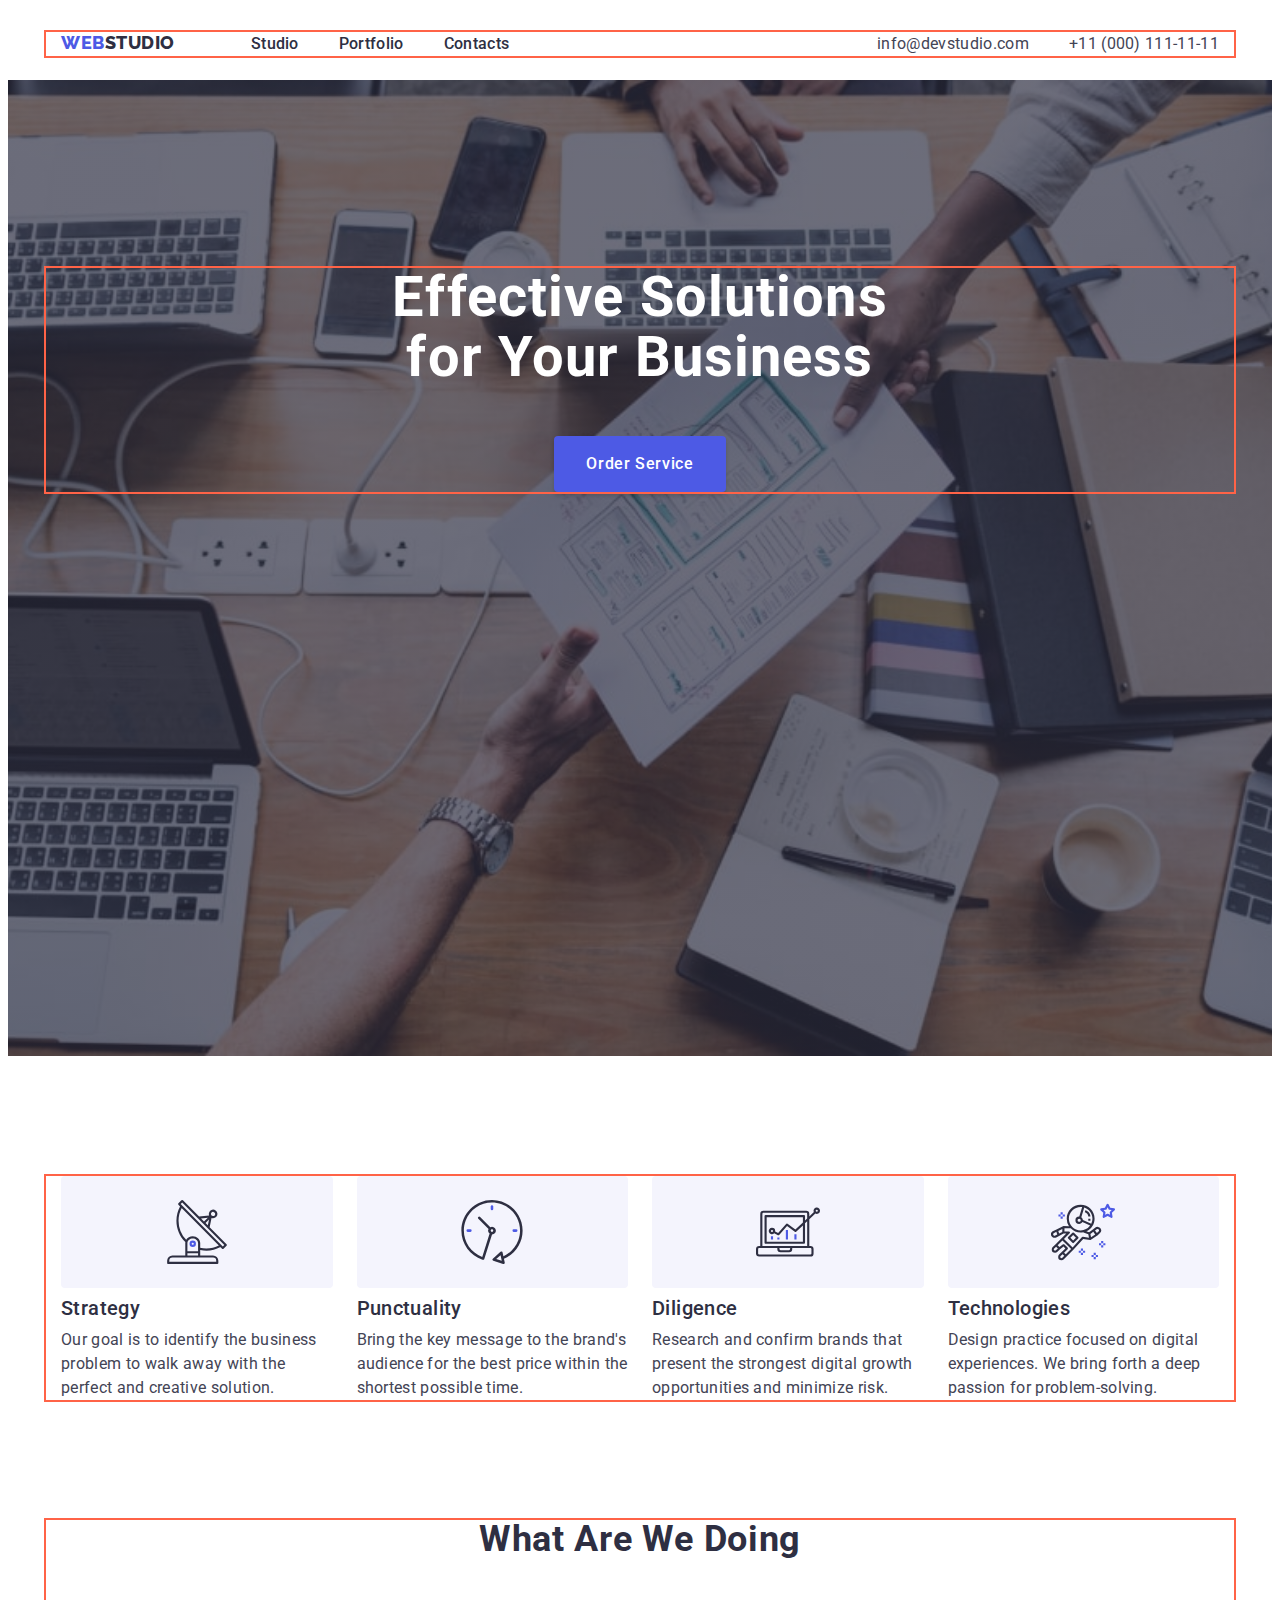
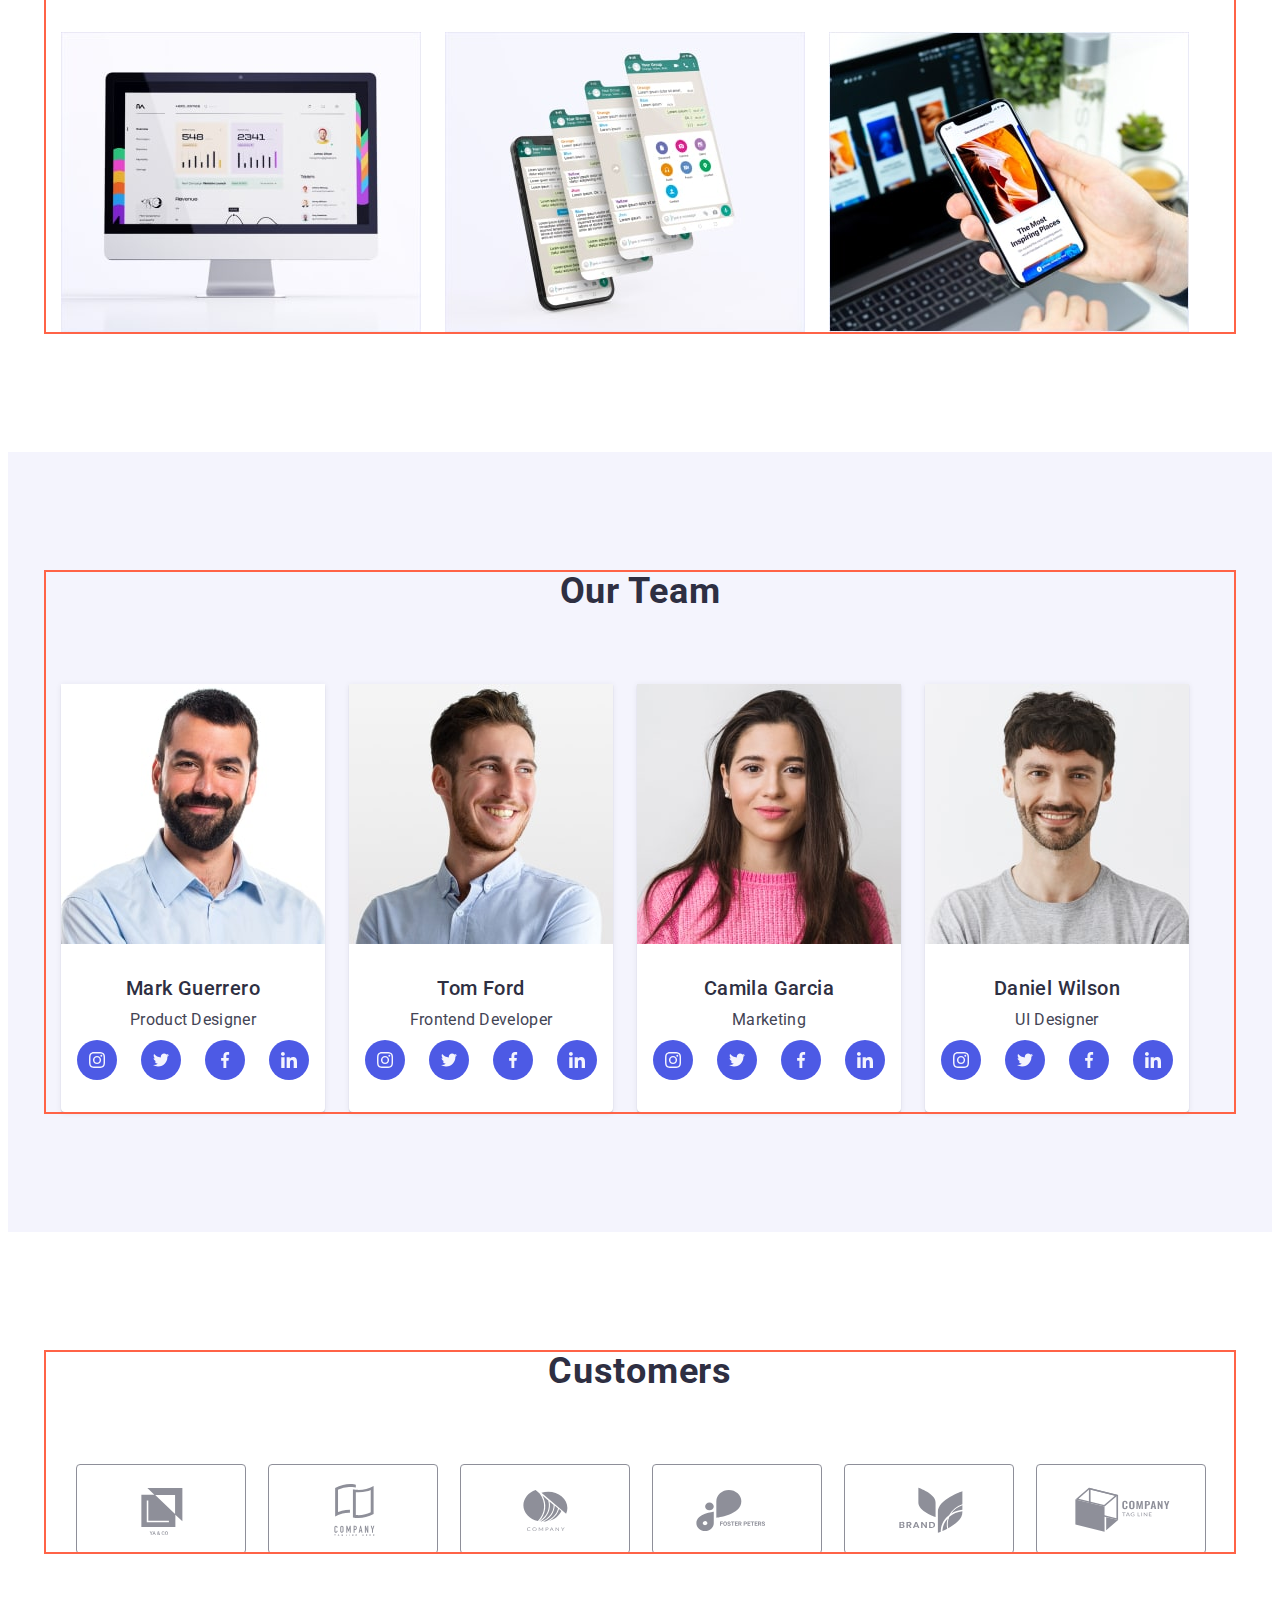
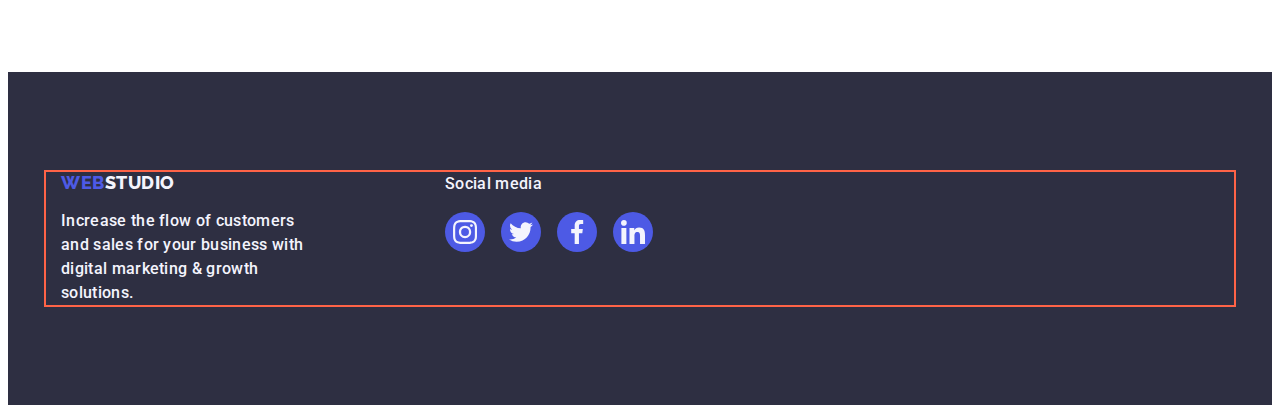
<file: index.html>
<!DOCTYPE html>
<html lang="en">
  <head>
    <meta charset="UTF-8" />
    <meta http-equiv="X-UA-Compatible" content="IE=edge" />
    <meta name="viewport" content="width=device-width, initial-scale=1.0" />
    <title>Document</title>
    <link rel="preconnect" href="https://fonts.googleapis.com" />
    <link rel="preconnect" href="https://fonts.gstatic.com" crossorigin />
    <link
      href="https://fonts.googleapis.com/css2?family=Raleway:wght@800&family=Roboto:wght@400;500;700;900&display=swap"
      rel="stylesheet"
    />
    <link
      rel="stylesheet"
      href="https://cdnjs.cloudflare.com/ajax/libs/modern-normalize/1.1.0/modern-normalize.min.css"
      integrity="sha512-wpPYUAdjBVSE4KJnH1VR1HeZfpl1ub8YT/NKx4PuQ5NmX2tKuGu6U/JRp5y+Y8XG2tV+wKQpNHVUX03MfMFn9Q=="
      crossorigin="anonymous"
      referrerpolicy="no-referrer"
    />
    <link rel="stylesheet" href="./css/styles.css" />
  </head>
  <body>
    <!--Шапка сайту-->
    <header class="header">
      <div class="container">
        <nav class="header-nav">
          <a class="logo link" href="./index.html"
            >Web<span class="second-word">Studio</span></a
          >
          <ul class="header-list list">
            <li class="header-item">
              <a class="header-link link" href="./index.html">Studio</a>
            </li>
            <li class="header-item">
              <a class="header-link link" href="./portfolio.html">Portfolio</a>
            </li>
            <li class="header-item">
              <a class="header-link link" href="">Contacts</a>
            </li>
          </ul>
        </nav>
        <address class="address">
          <ul class="address-list list">
            <li class="address-item">
              <a class="address-link link" href="mailto:info@devstudio.com"
                >info@devstudio.com</a
              >
            </li>
            <li class="address-item">
              <a class="address-link link" href="tel:+110001111111"
                >+11 (000) 111-11-11</a
              >
            </li>
          </ul>
        </address>
      </div>
    </header>
    <main>
      <!--Герой-->
      <section class="hero">
        <div class="container">
          <h1 class="hero-title">Effective Solutions for Your Business</h1>
          <button class="button" type="button">Order Service</button>
        </div>
      </section>

      <!--Особливості роботи-->
      <section class="section">
        <div class="container">
          <h2 class="visually-hidden">Features</h2>
          <ul class="feature-list list">
            <li class="feature-item">
              <div class="icon-wrap">
                <svg class="feature-icon" width="64" height="64">
                  <use href="./images/icons.svg#icon-antenna"></use>
                </svg>
              </div>
              <h3 class="feature-title">Strategy</h3>
              <p class="feature-description">
                Our goal is to identify the business problem to walk away with
                the perfect and creative solution.
              </p>
            </li>
            <li class="feature-item">
              <div class="icon-wrap">
                <svg class="feature-icon" width="64" height="64">
                  <use href="./images/icons.svg#icon-clock"></use>
                </svg>
              </div>
              <h3 class="feature-title">Punctuality</h3>
              <p class="feature-description">
                Bring the key message to the brand's audience for the best price
                within the shortest possible time.
              </p>
            </li>
            <li class="feature-item">
              <div class="icon-wrap">
                <svg class="feature-icon" width="64" height="64">
                  <use href="./images/icons.svg#icon-diagram"></use>
                </svg>
              </div>
              <h3 class="feature-title">Diligence</h3>
              <p class="feature-description">
                Research and confirm brands that present the strongest digital
                growth opportunities and minimize risk.
              </p>
            </li>
            <li class="feature-item">
              <div class="icon-wrap">
                <svg class="feature-icon" width="64" height="64">
                  <use href="./images/icons.svg#icon-astronaut"></use>
                </svg>
              </div>
              <h3 class="feature-title">Technologies</h3>
              <p class="feature-description">
                Design practice focused on digital experiences. We bring forth a
                deep passion for problem-solving.
              </p>
            </li>
          </ul>
        </div>
      </section>

      <!--Чим ми займаємося-->
      <section class="section work">
        <div class="container">
          <h2 class="section-title">What are we doing</h2>
          <ul class="work-list list">
            <li class="work-item">
              <img
                class="work-photo"
                src="./images/work-example1.jpg"
                alt="computer monitor"
                width="360"
                height="300"
              />
            </li>
            <li class="work-item">
              <img
                class="work-photo"
                src="./images/work-example2.jpg"
                alt="mobile applications"
                width="360"
                height="300"
              />
            </li>
            <li class="work-item">
              <img
                class="work-photo"
                src="./images/work-example3.jpg"
                alt="mobile phone in front of laptop monitor"
                width="360"
                height="300"
              />
            </li>
          </ul>
        </div>
      </section>

      <!--Наша команда-->
      <section class="section team">
        <div class="container">
          <h2 class="section-title">Our Team</h2>
          <ul class="team-list list">
            <li class="team-item">
              <img
                class="team-card"
                src="./images/team-card1.jpg"
                alt="employee's photo"
                width="264"
                height="260"
              />
              <div class="content">
                <h3 class="team-title">Mark Guerrero</h3>
                <p class="team-description">Product Designer</p>
                <ul class="soc-list list">
                  <li class="soc-item">
                    <a class="soc-link link" href="">
                      <svg class="soc-icon" width="16" height="16">
                        <use href="./images/icons.svg#icon-instagram"></use>
                      </svg>
                    </a>
                  </li>
                  <li class="soc-item">
                    <a class="soc-link link" href="">
                      <svg class="soc-icon" width="16" height="16">
                        <use href="./images/icons.svg#icon-twitter"></use>
                      </svg>
                    </a>
                  </li>
                  <li class="soc-item">
                    <a class="soc-link link" href="">
                      <svg class="soc-icon" width="16" height="16">
                        <use href="./images/icons.svg#icon-facebook"></use>
                      </svg>
                    </a>
                  </li>
                  <li class="soc-item">
                    <a class="soc-link link" href="">
                      <svg class="soc-icon" width="16" height="16">
                        <use href="./images/icons.svg#icon-linkedin"></use>
                      </svg>
                    </a>
                  </li>
                </ul>
              </div>
            </li>
            <li class="team-item">
              <img
                class="team-card"
                src="./images/team-card2.jpg"
                alt="employee's photo"
                width="264"
                height="260"
              />
              <div class="content">
                <h3 class="team-title">Tom Ford</h3>
                <p class="team-description">Frontend Developer</p>
                <ul class="soc-list list">
                  <li class="soc-item">
                    <a class="soc-link link" href="">
                      <svg class="soc-icon" width="16" height="16">
                        <use href="./images/icons.svg#icon-instagram"></use>
                      </svg>
                    </a>
                  </li>
                  <li class="soc-item">
                    <a class="soc-link link" href="">
                      <svg class="soc-icon" width="16" height="16">
                        <use href="./images/icons.svg#icon-twitter"></use>
                      </svg>
                    </a>
                  </li>
                  <li class="soc-item">
                    <a class="soc-link link" href="">
                      <svg class="soc-icon" width="16" height="16">
                        <use href="./images/icons.svg#icon-facebook"></use>
                      </svg>
                    </a>
                  </li>
                  <li class="soc-item">
                    <a class="soc-link link" href="">
                      <svg class="soc-icon" width="16" height="16">
                        <use href="./images/icons.svg#icon-linkedin"></use>
                      </svg>
                    </a>
                  </li>
                </ul>
              </div>
            </li>
            <li class="team-item">
              <img
                class="team-card"
                src="./images/team-card3.jpg"
                alt="employee's photo"
                width="264"
                height="260"
              />
              <div class="content">
                <h3 class="team-title">Camila Garcia</h3>
                <p class="team-description">Marketing</p>
                <ul class="soc-list list">
                  <li class="soc-item">
                    <a class="soc-link link" href="">
                      <svg class="soc-icon" width="16" height="16">
                        <use href="./images/icons.svg#icon-instagram"></use>
                      </svg>
                    </a>
                  </li>
                  <li class="soc-item">
                    <a class="soc-link link" href="">
                      <svg class="soc-icon" width="16" height="16">
                        <use href="./images/icons.svg#icon-twitter"></use>
                      </svg>
                    </a>
                  </li>
                  <li class="soc-item">
                    <a class="soc-link link" href="">
                      <svg class="soc-icon" width="16" height="16">
                        <use href="./images/icons.svg#icon-facebook"></use>
                      </svg>
                    </a>
                  </li>
                  <li class="soc-item">
                    <a class="soc-link link" href="">
                      <svg class="soc-icon" width="16" height="16">
                        <use href="./images/icons.svg#icon-linkedin"></use>
                      </svg>
                    </a>
                  </li>
                </ul>
              </div>
            </li>
            <li class="team-item">
              <img
                class="team-card"
                src="./images/team-card4.jpg"
                alt="employee's photo"
                width="264"
                height="260"
              />
              <div class="content">
                <h3 class="team-title">Daniel Wilson</h3>
                <p class="team-description">UI Designer</p>
                <ul class="soc-list list">
                  <li class="soc-item">
                    <a class="soc-link link" href="">
                      <svg class="soc-icon" width="16" height="16">
                        <use href="./images/icons.svg#icon-instagram"></use>
                      </svg>
                    </a>
                  </li>
                  <li class="soc-item">
                    <a class="soc-link link" href="">
                      <svg class="soc-icon" width="16" height="16">
                        <use href="./images/icons.svg#icon-twitter"></use>
                      </svg>
                    </a>
                  </li>
                  <li class="soc-item">
                    <a class="soc-link link" href="">
                      <svg class="soc-icon" width="16" height="16">
                        <use href="./images/icons.svg#icon-facebook"></use>
                      </svg>
                    </a>
                  </li>
                  <li class="soc-item">
                    <a class="soc-link link" href="">
                      <svg class="soc-icon" width="16" height="16">
                        <use href="./images/icons.svg#icon-linkedin"></use>
                      </svg>
                    </a>
                  </li>
                </ul>
              </div>
            </li>
          </ul>
        </div>
      </section>

      <!-- Клієнти -->
      <section class="section customer">
        <div class="container">
          <h2 class="section-title">Customers</h2>
          <ul class="customer-list list">
            <li class="customer-item">
              <a class="customer-link link" href="">
                <svg class="customer-icon" width="104" height="56">
                  <use href="./images/icons.svg#icon-client1"></use>
                </svg>
              </a>
            </li>
            <li class="customer-item">
              <a class="customer-link link" href="">
                <svg class="customer-icon" width="104" height="56">
                  <use href="./images/icons.svg#icon-client2"></use>
                </svg>
              </a>
            </li>
            <li class="customer-item">
              <a class="customer-link link" href="">
                <svg class="customer-icon" width="104" height="56">
                  <use href="./images/icons.svg#icon-client3"></use>
                </svg>
              </a>
            </li>
            <li class="customer-item">
              <a class="customer-link link" href="">
                <svg class="customer-icon" width="104" height="56">
                  <use href="./images/icons.svg#icon-client4"></use>
                </svg>
              </a>
            </li>
            <li class="customer-item">
              <a class="customer-link link" href="">
                <svg class="customer-icon" width="104" height="56">
                  <use href="./images/icons.svg#icon-client5"></use>
                </svg>
              </a>
            </li>
            <li class="customer-item">
              <a class="customer-link link" href="">
                <svg class="customer-icon" width="104" height="56">
                  <use href="./images/icons.svg#icon-client6"></use>
                </svg>
              </a>
            </li>
          </ul>
        </div>
      </section>
    </main>
    <!--Футер-->
    <footer class="footer">
      <div class="container">
        <div class="logo-wrap">
          <a class="logo link" href="./index.html"
            >Web<span class="second-word">Studio</span>
          </a>

          <p class="footer-text">
            Increase the flow of customers and sales for your business with
            digital marketing & growth solutions.
          </p>
        </div>

        <div class="media-wrap">
          <p class="footer-text">Social media</p>

          <ul class="soc-list list">
            <li class="soc-item">
              <a class="soc-link link" href="">
                <svg class="soc-icon" width="24" height="24">
                  <use href="./images/icons.svg#icon-instagram"></use>
                </svg>
              </a>
            </li>
            <li class="soc-item">
              <a class="soc-link link" href="">
                <svg class="soc-icon" width="24" height="24">
                  <use href="./images/icons.svg#icon-twitter"></use>
                </svg>
              </a>
            </li>
            <li class="soc-item">
              <a class="soc-link link" href="">
                <svg class="soc-icon" width="24" height="24">
                  <use href="./images/icons.svg#icon-facebook"></use>
                </svg>
              </a>
            </li>
            <li class="soc-item">
              <a class="soc-link link" href="">
                <svg class="soc-icon" width="24" height="24">
                  <use href="./images/icons.svg#icon-linkedin"></use>
                </svg>
              </a>
            </li>
          </ul>
        </div>
      </div>
    </footer>
  </body>
</html>
</file>
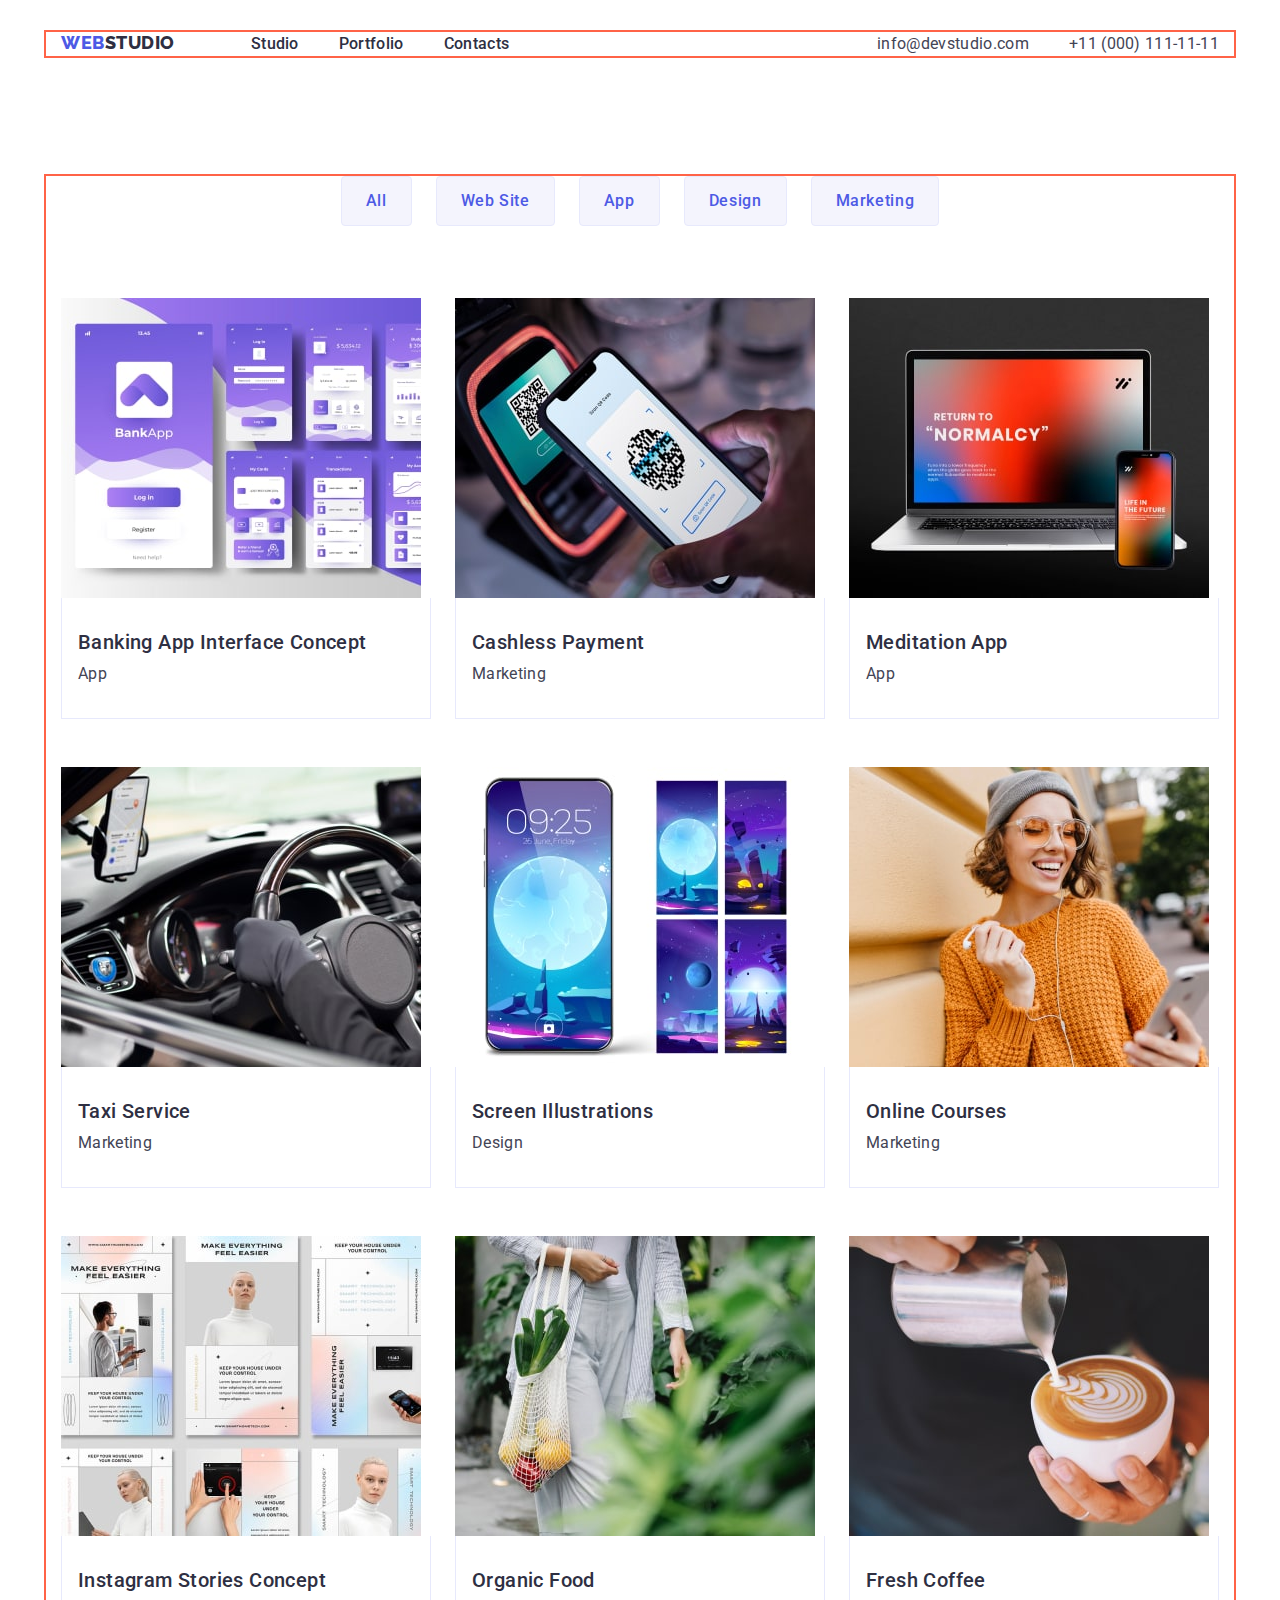
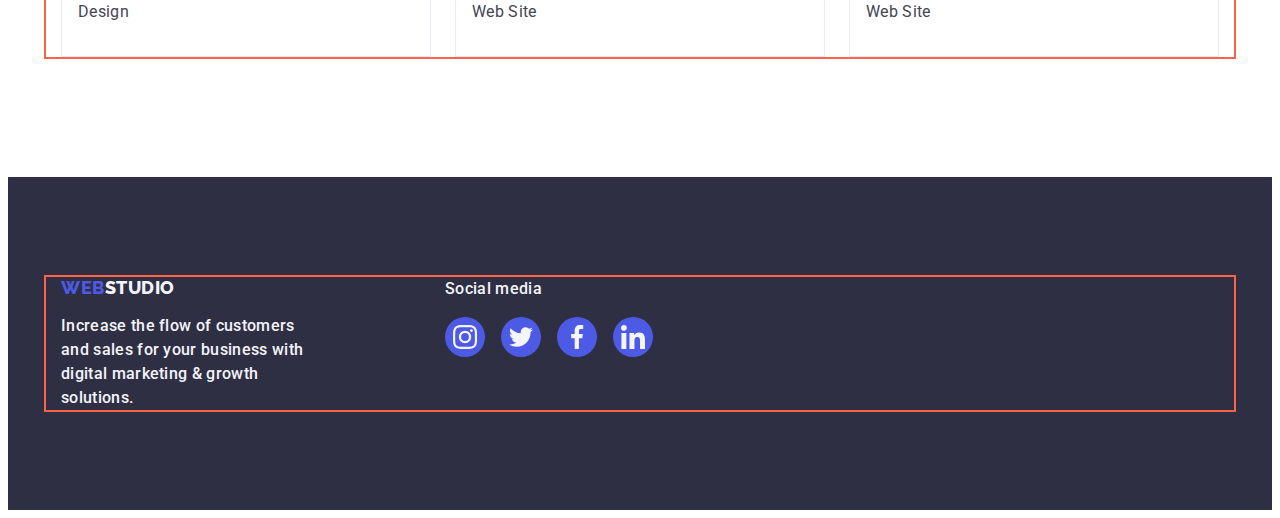
<file: portfolio.html>
<!DOCTYPE html>
<html lang="en">
  <head>
    <meta charset="UTF-8" />
    <meta http-equiv="X-UA-Compatible" content="IE=edge" />
    <meta name="viewport" content="width=device-width, initial-scale=1.0" />
    <title>Document</title>
    <link rel="preconnect" href="https://fonts.googleapis.com" />
    <link rel="preconnect" href="https://fonts.gstatic.com" crossorigin />
    <link
      href="https://fonts.googleapis.com/css2?family=Raleway:wght@800&family=Roboto:wght@400;500;700;900&display=swap"
      rel="stylesheet"
    />
    <link
      rel="stylesheet"
      href="https://cdnjs.cloudflare.com/ajax/libs/modern-normalize/1.1.0/modern-normalize.min.css"
      integrity="sha512-wpPYUAdjBVSE4KJnH1VR1HeZfpl1ub8YT/NKx4PuQ5NmX2tKuGu6U/JRp5y+Y8XG2tV+wKQpNHVUX03MfMFn9Q=="
      crossorigin="anonymous"
      referrerpolicy="no-referrer"
    />
    <link rel="stylesheet" href="./css/styles.css" />
  </head>
  <body>
    <!--Шапка сайту-->
    <header class="header">
      <div class="container">
        <nav class="header-nav">
          <a class="logo link" href="./index.html"
            >Web<span class="second-word">Studio</span></a
          >
          <ul class="header-list list">
            <li class="header-item">
              <a class="header-link link" href="./index.html">Studio</a>
            </li>
            <li class="header-item">
              <a class="header-link link" href="./portfolio.html">Portfolio</a>
            </li>
            <li class="header-item">
              <a class="header-link link" href="">Contacts</a>
            </li>
          </ul>
        </nav>
        <address class="address">
          <ul class="address-list list">
            <li class="address-item">
              <a class="address-link link" href="mailto:info@devstudio.com"
                >info@devstudio.com</a
              >
            </li>
            <li class="address-item">
              <a class="address-link link" href="tel:+110001111111"
                >+11 (000) 111-11-11</a
              >
            </li>
          </ul>
        </address>
      </div>
    </header>
    <main>
      <!--Приклади проєктів-->
      <section class="section portfolio">
        <div class="container">
          <h1 class="visually-hidden">Projects examples</h1>
          <ul class="btn-list list">
            <li class="btn-item">
              <button class="filter-button button" type="button">All</button>
            </li>
            <li class="btn-item">
              <button class="filter-button button" type="button">
                Web Site
              </button>
            </li>
            <li class="btn-item">
              <button class="filter-button button" type="button">App</button>
            </li>
            <li class="btn-item">
              <button class="filter-button button" type="button">Design</button>
            </li>
            <li class="btn-item">
              <button class="filter-button button" type="button">
                Marketing
              </button>
            </li>
          </ul>
          <ul class="project-list list">
            <li class="project-item">
              <a class="project-link link" href=""
                ><img
                  class="project-card"
                  src="./images/project-card1.jpg"
                  alt="example of application"
                  width="360"
                  height="300"
                />
                <div class="content">
                  <h2 class="project-title">Banking App Interface Concept</h2>
                  <p class="project-description">App</p>
                </div>
              </a>
            </li>
            <li class="project-item">
              <a class="project-link link" href="">
                <img
                  class="project-card"
                  src="./images/project-card2.jpg"
                  alt="scanning QR code by mobile phone for cashless payment"
                  width="360"
                  height="300"
                />
                <div class="content">
                  <h2 class="project-title">Cashless Payment</h2>
                  <p class="project-description">Marketing</p>
                </div>
              </a>
            </li>
            <li class="project-item">
              <a class="project-link link" href="">
                <img
                  class="project-card"
                  src="./images/project-card3.jpg"
                  alt="example of meditation app"
                  width="360"
                  height="300"
                />
                <div class="content">
                  <h2 class="project-title">Meditation App</h2>
                  <p class="project-description">App</p>
                </div>
              </a>
            </li>
            <li class="project-item">
              <a class="project-link link" href="">
                <img
                  class="project-card"
                  src="./images/project-card4.jpg"
                  alt="app for driving a car"
                  width="360"
                  height="300"
                />
                <div class="content">
                  <h2 class="project-title">Taxi Service</h2>
                  <p class="project-description">Marketing</p>
                </div>
              </a>
            </li>
            <li class="project-item">
              <a class="project-link link" href="">
                <img
                  class="project-card"
                  src="./images/project-card5.jpg"
                  alt="a picture with the image of the moon on the phone screen"
                  width="360"
                  height="300"
                />
                <div class="content">
                  <h2 class="project-title">Screen Illustrations</h2>
                  <p class="project-description">Design</p>
                </div>
              </a>
            </li>
            <li class="project-item">
              <a class="project-link link" href="">
                <img
                  class="project-card"
                  src="./images/project-card6.jpg"
                  alt="a girl is studing online using mobile phone"
                  width="360"
                  height="300"
                />
                <div class="content">
                  <h2 class="project-title">Online Courses</h2>
                  <p class="project-description">Marketing</p>
                </div>
              </a>
            </li>
            <li class="project-item">
              <a class="project-link link" href="">
                <img
                  class="project-card"
                  src="./images/project-card7.jpg"
                  alt="examples of design of instagram stories"
                  width="360"
                  height="300"
                />
                <div class="content">
                  <h2 class="project-title">Instagram Stories Concept</h2>
                  <p class="project-description">Design</p>
                </div>
              </a>
            </li>
            <li class="project-item">
              <a class="project-link link" href="">
                <img
                  class="project-card"
                  src="./images/project-card8.jpg"
                  alt="organic food in the shopper bag"
                  width="360"
                  height="300"
                />
                <div class="content">
                  <h2 class="project-title">Organic Food</h2>
                  <p class="project-description">Web Site</p>
                </div>
              </a>
            </li>
            <li class="project-item">
              <a class="project-link link" href="">
                <img
                  class="project-card"
                  src="./images/project-card9.jpg"
                  alt="a just made cup uf coffe"
                  width="360"
                  height="300"
                />
                <div class="content">
                  <h2 class="project-title">Fresh Coffee</h2>
                  <p class="project-description">Web Site</p>
                </div>
              </a>
            </li>
          </ul>
        </div>
      </section>
    </main>
    <!--Футер-->
    <footer class="footer">
      <div class="container">
        <div class="logo-wrap">
          <a class="logo link" href="./index.html"
            >Web<span class="second-word">Studio</span>
          </a>

          <p class="footer-text">
            Increase the flow of customers and sales for your business with
            digital marketing & growth solutions.
          </p>
        </div>

        <div class="media-wrap">
          <p class="footer-text">Social media</p>

          <ul class="soc-list list">
            <li class="soc-item">
              <a class="soc-link link" href="">
                <svg class="soc-icon" width="24" height="24">
                  <use href="./images/icons.svg#icon-instagram"></use>
                </svg>
              </a>
            </li>
            <li class="soc-item">
              <a class="soc-link link" href="">
                <svg class="soc-icon" width="24" height="24">
                  <use href="./images/icons.svg#icon-twitter"></use>
                </svg>
              </a>
            </li>
            <li class="soc-item">
              <a class="soc-link link" href="">
                <svg class="soc-icon" width="24" height="24">
                  <use href="./images/icons.svg#icon-facebook"></use>
                </svg>
              </a>
            </li>
            <li class="soc-item">
              <a class="soc-link link" href="">
                <svg class="soc-icon" width="24" height="24">
                  <use href="./images/icons.svg#icon-linkedin"></use>
                </svg>
              </a>
            </li>
          </ul>
        </div>
      </div>
    </footer>
  </body>
</html>
</file>
<file: css/styles.css>
:root {
  --primary-brand-color: #4d5ae5;
  --dark-text-bcg-color: #2e2f42;
  --main-text-color: #434455;
  --white-color: #ffffff;
  --pressed-state-color: #404bbf;
  --light-mode-color: #f4f4fd;
  --border-color: #e7e9fc;
  --subtle-texte: #8e8f99;
  --green-success: #31d0aa;
}

body {
  font-family: 'Roboto', sans-serif;
  font-size: 16px;
  letter-spacing: 0.02em;
  background-color: var(--white-color);
  color: var(--main-text-color);
}

p,
h1,
h2,
h3,
h4,
h5,
h6 {
  margin: 0;
}
img {
  display: block;
  max-width: 100%;
  height: auto;
}
address {
  font-style: normal;
}

.visually-hidden {
  position: absolute;
  width: 1px;
  height: 1px;
  margin: -1px;
  border: 0;
  padding: 0;
  white-space: nowrap;
  clip-path: inset(100%);
  clip: rect(0 0 0 0);
  overflow: hidden;
}
.list {
  list-style: none;
  margin: 0;
  padding-left: 0;
}

.link {
  text-decoration: none;
}

.container {
  max-width: 1158px;
  padding: 0 15px;
  margin: 0 auto;
  outline: 2px solid tomato;
}
.section {
  padding-top: 120px;
  padding-bottom: 120px;
}
/* Header */
.header {
  padding-top: 24px;
  padding-bottom: 24px;
  border-bottom: 1px var(--border-color);
}
.header .container {
  display: flex;
}
.header-nav {
  display: flex;
}
.logo {
  font-family: 'Raleway', sans-serif;
  font-weight: 800;
  font-size: 18px;
  line-height: 1.17;
  letter-spacing: 0.03em;
  text-transform: uppercase;
  color: var(--primary-brand-color);
  margin-right: 76px;
}
.second-word {
  color: var(--dark-text-bcg-color);
}
.header-list {
  display: flex;
  gap: 40px;
}
.header-item {
}
.header-link {
  font-weight: 500;
  line-height: 1.5;
  color: var(--dark-text-bcg-color);
}
.header-link:hover,
.header-link:focus {
  color: var(--pressed-state-color);
}

.address {
  font-style: normal;

  margin-left: auto;
}
.address-list {
  line-height: 1.5;
  display: flex;
  gap: 40px;
}
.address-item {
}
.address-link {
  color: var(--main-text-color);
}

.address-link:hover,
.address-link:focus {
  color: var(--pressed-state-color);
}

/* Hero */
.hero {
  background-color: var(--dark-text-bcg-color);
  text-align: center;
  padding-top: 188px;
  padding-bottom: 188px;
  height: 600px;
  max-width: 1440px;
  margin-left: auto;
  margin-right: auto;
  background-image: linear-gradient(
      rgba(46, 47, 66, 0.7),
      rgba(46, 47, 66, 0.7)
    ),
    url(../images/img-hero.jpg);
  background-repeat: no-repeat;
  background-size: cover;
  background-position: center;
}

.hero-title {
  font-size: 56px;
  line-height: 1.07;
  letter-spacing: 0.02em;
  color: var(--white-color);

  width: 496px;
  margin: 0 auto;
  margin-bottom: 48px;
}
.button {
  font-family: inherit;
  font-weight: 500;
  font-size: 16px;
  line-height: 1.5;
  letter-spacing: 0.04em;
  color: var(--white-color);
  background-color: var(--primary-brand-color);
  cursor: pointer;
  display: inline-block;
  /* box-shadow: 0px 4px 4px rgba(0, 0, 0, 0.15); */
  border-radius: 4px;
}
.button:hover,
.button:focus {
  background-color: var(--pressed-state-color);
}
.hero .button {
  min-width: 169px;

  box-shadow: 0px 4px 4px rgba(0, 0, 0, 0.15);
  border-radius: 4px;
  border: none;
  padding: 16px 32px;
}

/* Section */

.section-title {
  font-size: 36px;
  line-height: 1.11;
  letter-spacing: 0.02em;
  color: var(--dark-text-bcg-color);
  text-align: center;
  text-transform: capitalize;
  margin-bottom: 72px;
}
.feature-title,
.team-title,
.project-title {
  font-weight: 500;
  font-size: 20px;
  line-height: 1.2;
  letter-spacing: 0.02em;
  color: var(--dark-text-bcg-color);
}
.feature-description,
.team-description,
.project-description {
  line-height: 1.5;
}

/* Features */

.feature-list {
  display: flex;
  gap: 24px;
}

.feature-item {
  width: calc((100% - 72px) / 4);
}

.icon-wrap {
  background-color: var(--light-mode-color);
  display: flex;
  align-items: center;
  justify-content: center;
  height: 112px;
  border-radius: 4px;
  margin-bottom: 8px;
}

.feature-title {
  margin-bottom: 8px;
}

/*Work examples */
.section.work {
  padding-top: 0;
}
.work-list {
  display: flex;
  gap: 24px;
}
.work-item {
  width: calc((100% -48px) / 3);
}
.work-photo {
}
/* Our Team */
.section.team {
  background-color: var(--light-mode-color);
}
.team-list {
  display: flex;
  gap: 24px;
}
.team-item {
  background-color: var(--white-color);
  width: calc((100% -72px) / 4);
  box-shadow: 0px 1px 6px rgba(46, 47, 66, 0.08),
    0px 1px 1px rgba(46, 47, 66, 0.16), 0px 2px 1px rgba(46, 47, 66, 0.08);
  border-radius: 0px 0px 4px 4px;
}
.content {
  padding: 32px 16px;
  text-align: center;
}
.team-title {
  margin-bottom: 8px;
}
.team-description {
  margin-bottom: 8px;
}

.soc-list {
  display: flex;
  justify-content: center;
  gap: 24px;
}
.soc-item {
  width: 40px;
  height: 40px;
}
.soc-link {
  width: 100%;
  height: 100%;
  display: flex;
  align-items: center;
  justify-content: center;
  border-radius: 50%;
  background-color: var(--primary-brand-color);
}
.soc-link:hover,
.soc-link:focus {
  background-color: var(--pressed-state-color);
}

/* Customers */

.customer .section-title {
  margin-bottom: 72px;
}

.customer-list {
  display: flex;
  justify-content: center;
  gap: 24px;
}

.customer-item {
  width: 168px;
  height: 88px;
}
.customer-link {
  width: 100%;
  height: 100%;
  color: var(--subtle-texte);
  border: 1px solid currentColor;
  border-radius: 4px;
  display: flex;
  align-items: center;
  justify-content: center;
}
.customer-link:hover,
.customer-link:focus {
  color: var(--pressed-state-color);
}

.customer-icon {
  fill: currentColor;
}

/* Portfolio */
.portfolio {
  padding-top: 96px;
}
.portfolio .content {
  padding-top: 32px;
  padding-bottom: 32px;
  padding-left: 16px;
  border: 1px solid var(--border-color);
  border-top: none;
  text-align: left;
}

.project-list {
  display: flex;
  flex-wrap: wrap;
  gap: 48px 24px;
}
.project-item {
  width: calc((100% - 48px) / 3);
}
.project-link {
  display: block;
}
.project-link:hover,
.project-link:focus {
  box-shadow: 0px 1px 6px rgba(46, 47, 66, 0.08),
    0px 1px 1px rgba(46, 47, 66, 0.16), 0px 2px 1px rgba(46, 47, 66, 0.08);
}
.project-title {
  margin-bottom: 8px;
}
.project-description {
  color: var(--main-text-color);
}
.filter-button {
  color: var(--primary-brand-color);
  background-color: var(--light-mode-color);
  padding: 12px 24px;
  border: 1px solid #e7e9fc;
  border-radius: 4px;
}
.filter-button:hover,
.filter-button:focus {
  color: var(--white-color);
  background-color: var(--pressed-state-color);
  box-shadow: 0px 4px 4px rgba(0, 0, 0, 0.15);
}
.btn-list {
  display: flex;
  gap: 24px;
  flex-direction: row;
  justify-content: center;
  align-items: center;
  margin-bottom: 72px;
}
/* Footer */

.footer {
  background-color: var(--dark-text-bcg-color);
  padding-top: 100px;
  padding-bottom: 100px;
}
.footer .container {
  display: flex;
}
.logo-wrap {
  margin-right: 120px;
}
.logo-wrap .footer-text {
  margin-top: 16px;
}
.media-wrap .footer-text {
  margin-bottom: 16px;
}
.footer-text {
  font-weight: 500;
  font-size: 16px;
  line-height: 1.5;
  color: var(--light-mode-color);
  max-width: 264px;
}
.footer .second-word {
  color: var(--light-mode-color);
}
.footer .soc-list {
  gap: 16px;
}

.footer .soc-link:hover,
.footer .soc-link:focus {
  background-color: var(--green-success);
}
</file>
